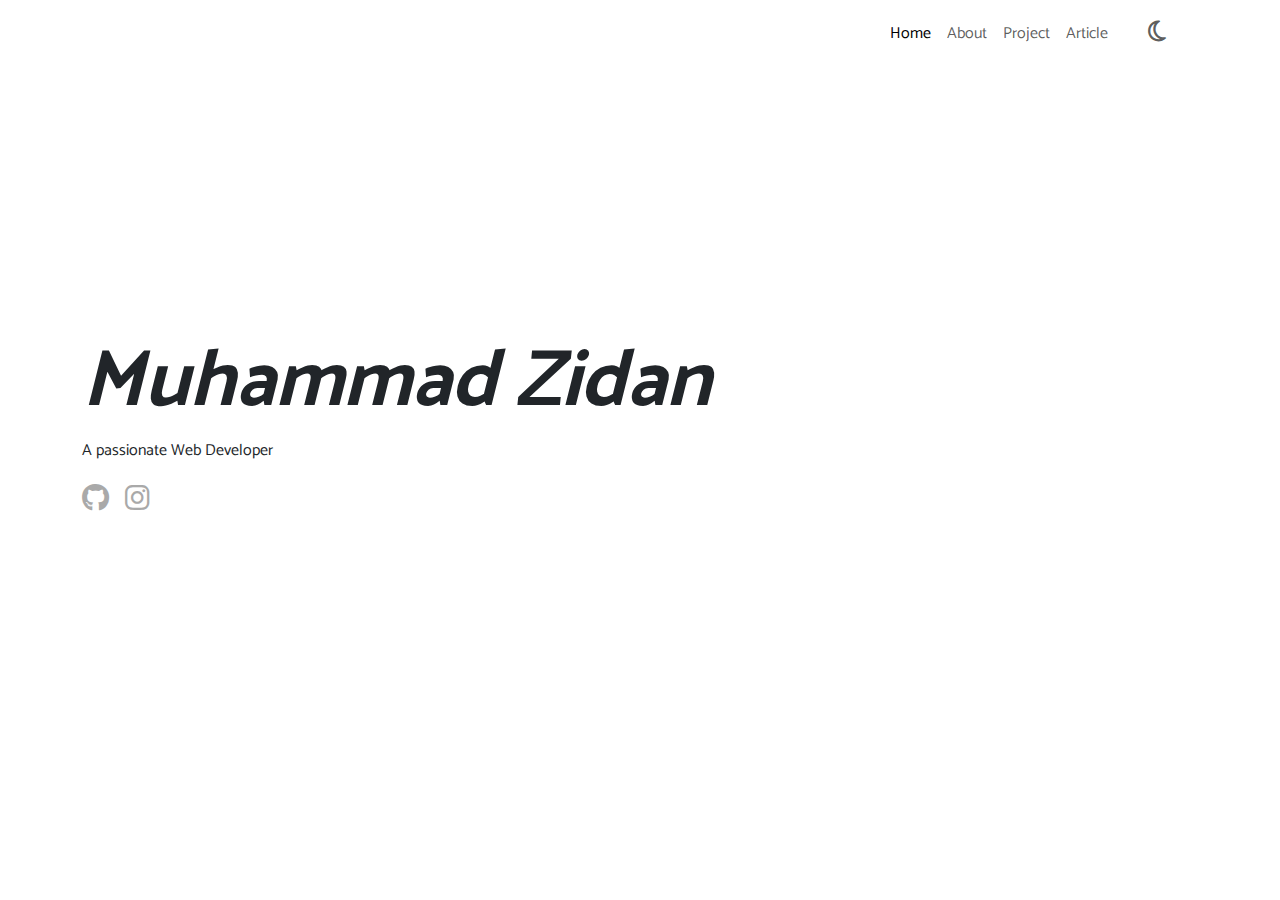
<file: index.html>
<!DOCTYPE html>
<html lang="en">

<head>
    <meta charset="UTF-8">
    <meta name="viewport" content="width=device-width, initial-scale=1.0">
    <title>Home</title>
    <link rel="stylesheet" href="./assets/style.css">
    <link rel="stylesheet" href="https://cdnjs.cloudflare.com/ajax/libs/font-awesome/6.3.0/css/all.min.css">
</head>
<body>
    <nav class="navbar navbar-expand-lg">
        <div class="container">
            <button class="navbar-toggler" type="button" data-bs-toggle="collapse"
                data-bs-target="#navbarSupportedContent" aria-controls="navbarSupportedContent" aria-expanded="false"
                aria-label="Toggle navigation">
                <span class="navbar-toggler-icon"></span>
            </button>
            <div class="collapse navbar-collapse" id="navbarSupportedContent">
                <ul class="navbar-nav ms-auto mb-2 mb-lg-0 align-items-center">
                    <li class="nav-item">
                        <a class="nav-link active" aria-current="page" href="#">Home</a>
                    </li>
                    <li class="nav-item">
                        <a class="nav-link" href="./about.html">About</a>
                    </li>
                    <li class="nav-item">
                        <a class="nav-link" href="./project.html">Project</a>
                    </li>
                    <li class="nav-item">
                        <a class="nav-link" href="./article.html">Article</a>
                    </li>
                    <li class="nav-item px-4">
                        <a class="nav-link" href="#">
                            <span id="darkModeToggle" style="font-size: 24px;">
                                <i class="fa-regular fa-moon"></i>
                            </span>
                        </a>
                    </li>
                </ul>
            </div>
        </div>
    </nav>

    <section id="home">
        <div class="container">
            <div class="row align-items-center" style="min-height: 80vh;">
                <div class="col-12">
                    <h1 class="display-1 fw-bold fst-italic">Muhammad Zidan</h1>
                    <p>A passionate Web Developer</p>
                    <div class="d-flex gap-3">
                        <a class="home-socmed-link" href="https://github.com/clumsyy29"><i
                                class="fa-brands fa-github"></i></a>
                        <a class="home-socmed-link"
                            href="https://www.instagram.com/dann.idann?igshid=YTQwZjQ0NmI0OA%3D%3D"><i
                                class="fa-brands fa-instagram"></i></a>
                    </div>
                </div>
            </div>
        </div>
    </section>
    <script src="https://cdn.jsdelivr.net/npm/bootstrap@5.3.2/dist/js/bootstrap.bundle.min.js"></script>
    <script src="./script/theme.js"></script>
</body>
</html>
</file>
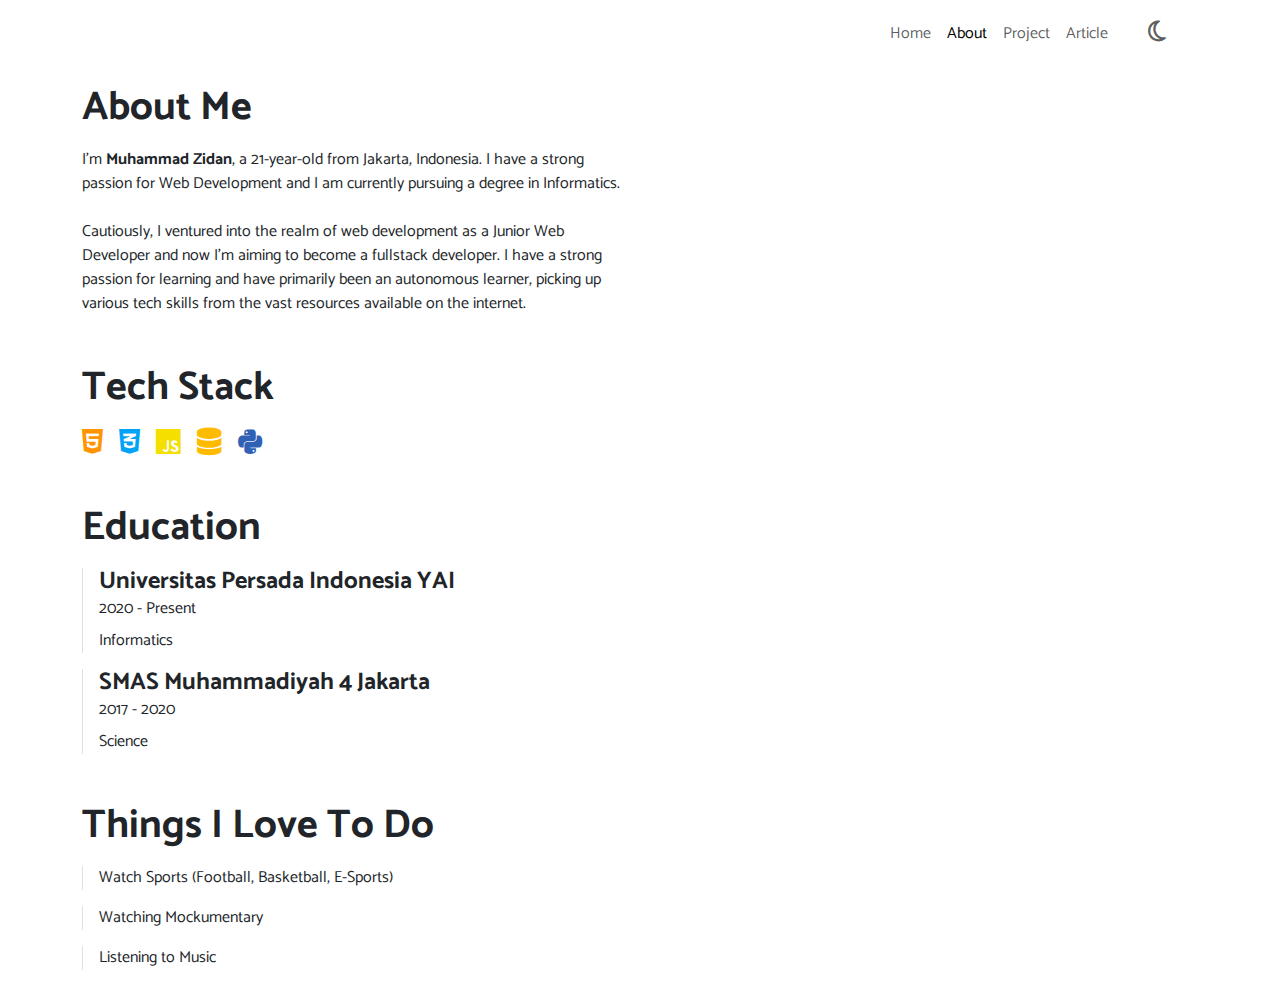
<file: about.html>
<!DOCTYPE html>
<html lang="en">

<head>
    <meta charset="UTF-8">
    <meta name="viewport" content="width=device-width, initial-scale=1.0">
    <title>About</title>
    <link rel="stylesheet" href="./assets/style.css">
    <link rel="stylesheet" href="https://cdnjs.cloudflare.com/ajax/libs/font-awesome/6.3.0/css/all.min.css">
</head>
<body>
    <nav class="navbar navbar-expand-lg">
        <div class="container">
            <button class="navbar-toggler" type="button" data-bs-toggle="collapse"
                data-bs-target="#navbarSupportedContent" aria-controls="navbarSupportedContent" aria-expanded="false"
                aria-label="Toggle navigation">
                <span class="navbar-toggler-icon"></span>
            </button>
            <div class="collapse navbar-collapse" id="navbarSupportedContent">
                <ul class="navbar-nav ms-auto mb-2 mb-lg-0 align-items-center">
                    <li class="nav-item">
                        <a class="nav-link" href="./index.html">Home</a>
                    </li>
                    <li class="nav-item">
                        <a class="nav-link active" href="./about.html">About</a>
                    </li>
                    <li class="nav-item">
                        <a class="nav-link" href="./project.html">Project</a>
                    </li>
                    <li class="nav-item">
                        <a class="nav-link" href="./article.html">Article</a>
                    </li>
                    <li class="nav-item px-4">
                        <a class="nav-link" href="#">
                            <span id="darkModeToggle" style="font-size: 24px;">
                                <i class="fa-regular fa-moon"></i>
                            </span>
                        </a>
                    </li>
                </ul>
            </div>
        </div>
    </nav>

    <section id="about" class="mt-3">
        <div class="container">
            <div class="row">
                <div class="col-lg-6">
                    <h1 class="fw-bold mb-3">About Me</h1>
                    <p>I'm <b> Muhammad Zidan</b>, a 21-year-old from Jakarta, Indonesia. I have a strong passion for
                        Web
                        Development and I am currently pursuing a degree in Informatics.
                        <br><br>
                        Cautiously, I ventured into the realm of web development as a Junior Web Developer and now I'm
                        aiming to become a fullstack developer. I have a strong passion for learning and have primarily
                        been an autonomous learner, picking up various tech skills from the vast resources available on
                        the internet.
                    </p>
                    <h1 class="fw-bold mb-3 mt-5">Tech Stack</h1>
                    <div class="d-flex gap-3 tech-logo">
                        <i class="fa-brands fa-html5" style="color: #ff9500;"></i>
                        <i class="fa-brands fa-css3-alt" style="color: #00a3f5;"></i>
                        <i class="fa-brands fa-js " style="color: #f4df01;"></i>
                        <i class="fa-solid fa-database" style="color: #ffbb00;"></i>
                        <i class="fa-brands fa-python" style="color: #3061b5;"></i>
                        </d>
                    </div>
                    <h1 class="fw-bold mb-3 mt-5">Education</h1>
                    <div class="edu-list">
                        <div class="border-start-custom border-start ps-3 mb-3">
                            <h4 class="fw-bold mb-0">Universitas Persada Indonesia YAI</h4>
                            <div class="mb-2">2020 - Present</div>
                            <div class="">Informatics</div>
                        </div>
                        <div class="border-start-custom border-start ps-3">
                            <h4 class="fw-bold mb-0">SMAS Muhammadiyah 4 Jakarta</h4>
                            <div class="mb-2">2017 - 2020</div>
                            <div class="">Science</div>
                        </div>
                    </div>
                    <h1 class="fw-bold mb-3 mt-5">Things I Love To Do</h1>
                    <div class="love-list">
                        <div class="border-start-custom border-start ps-3 mb-3">
                            <p>Watch Sports (Football, Basketball, E-Sports)</p>
                        </div>
                        <div class="border-start-custom border-start ps-3 mb-3">
                            <p>Watching Mockumentary</p>
                        </div>
                        <div class="border-start-custom border-start ps-3 mb-3">
                            <p>Listening to Music</p>
                        </div>
                    </div>
                </div>
            </div>
    </section>
    <script src="https://cdn.jsdelivr.net/npm/bootstrap@5.3.2/dist/js/bootstrap.bundle.min.js"></script>
    <script src="./script/theme.js"></script>
</body>
</html>
</file>
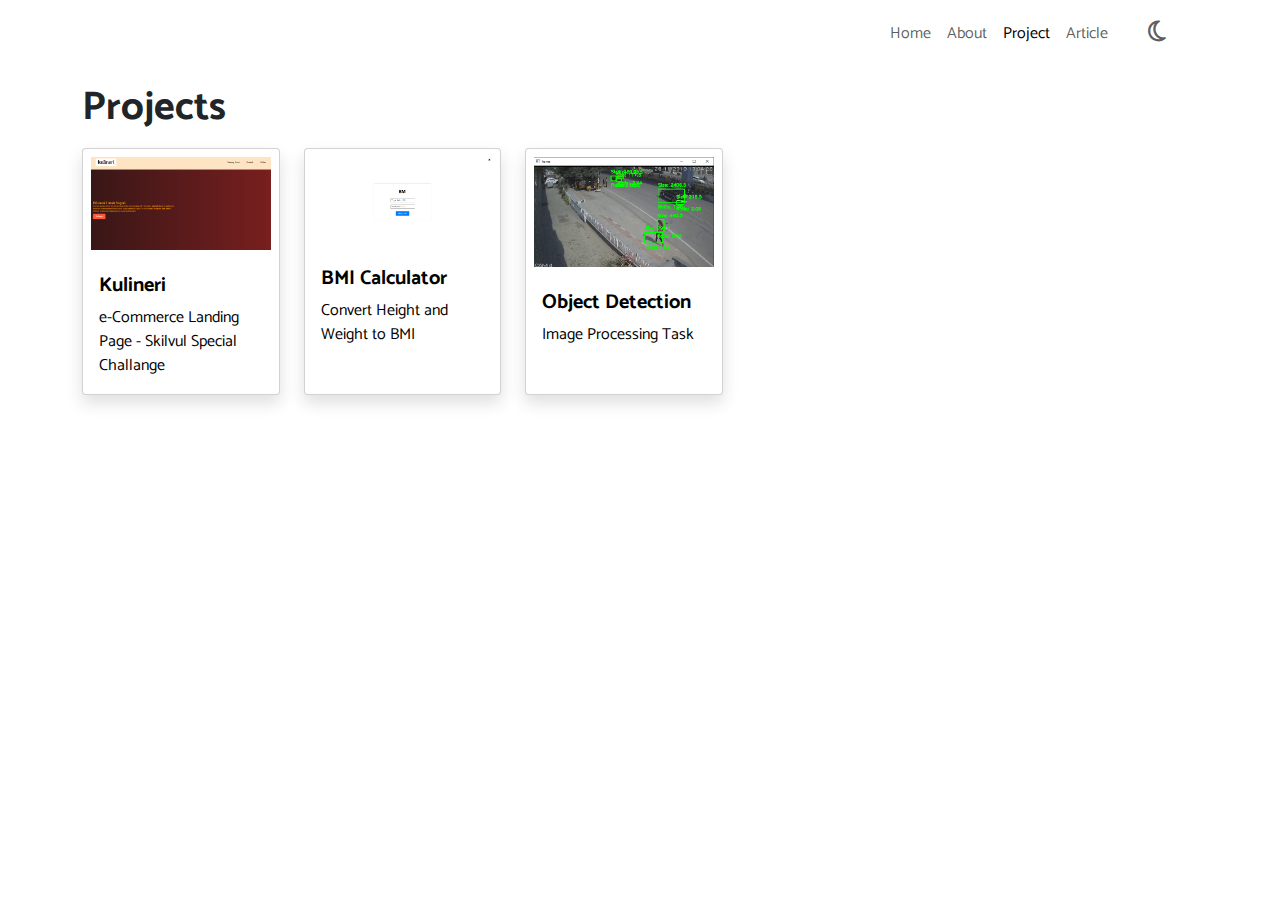
<file: project.html>
<!DOCTYPE html>
<html lang="en">

<head>
    <meta charset="UTF-8">
    <meta name="viewport" content="width=device-width, initial-scale=1.0">
    <title>Projects</title>
    <link rel="stylesheet" href="./assets/style.css">
    <link rel="stylesheet" href="https://cdnjs.cloudflare.com/ajax/libs/font-awesome/6.3.0/css/all.min.css">
</head>
<body>
    <nav class="navbar navbar-expand-lg">
        <div class="container">
            <button class="navbar-toggler" type="button" data-bs-toggle="collapse"
                data-bs-target="#navbarSupportedContent" aria-controls="navbarSupportedContent" aria-expanded="false"
                aria-label="Toggle navigation">
                <span class="navbar-toggler-icon"></span>
            </button>
            <div class="collapse navbar-collapse" id="navbarSupportedContent">
                <ul class="navbar-nav ms-auto mb-2 mb-lg-0 align-items-center">
                    <li class="nav-item">
                        <a class="nav-link" href="./index.html">Home</a>
                    </li>
                    <li class="nav-item">
                        <a class="nav-link" href="./about.html">About</a>
                    </li>
                    <li class="nav-item">
                        <a class="nav-link active" href="./project.html">Project</a>
                    </li>
                    <li class="nav-item">
                        <a class="nav-link" href="./article.html">Article</a>
                    </li>
                    <li class="nav-item px-4">
                        <a class="nav-link" href="#">
                            <span id="darkModeToggle" style="font-size: 24px;">
                                <i class="fa-regular fa-moon"></i>
                            </span>
                        </a>
                    </li>
                </ul>
            </div>
        </div>
    </nav>

    <section id="about" class="mt-3">
        <div class="container">
            <div class="row">
                <div class="col-lg-7">
                    <h1 class="fw-bold mb-3">Projects</h1>
                    <div class="row g-4">
                        <div class="col-md-4 col-6 d-flex">
                            <a href="https://playground.skilvul.com/preview/clmqbv48iov0201ntx3m7nx2i"
                                class="card shadow rounded-1 text-decoration-none">
                                <img src="./assets/image/Landing Page.png" class="card-img-top p-2" alt="landing page">
                                <div class="card-body">
                                    <h5 class="card-title fw-bold">Kulineri</h5>
                                    <p class="card-text">e-Commerce Landing Page - Skilvul Special Challange </p>
                                </div>
                            </a>
                        </div>
                        <div class="col-md-4 col-6 d-flex">
                            <a href="https://kalkulator-bmi-one.vercel.app/"
                                class="card shadow rounded-1 text-decoration-none">
                                <img src="./assets/image/BMI.png" class="card-img-top p-2" alt="landing page">
                                <div class="card-body">
                                    <h5 class="card-title fw-bold">BMI Calculator</h5>
                                    <p class="card-text">Convert Height and Weight to BMI</p>
                                </div>
                            </a>
                        </div>
                        <div class="col-md-4 col-6 d-flex">
                            <a href="#" class="card shadow rounded-1 text-decoration-none">
                                <img src="./assets/image/Background Substraction.png" class="card-img-top p-2"
                                    alt="landing page">
                                <div class="card-body">
                                    <h5 class="card-title fw-bold">Object Detection</h5>
                                    <p class="card-text">Image Processing Task</p>
                                </div>
                            </a>
                        </div>
                    </div>
                </div>
            </div>
    </section>
    <script src="https://cdn.jsdelivr.net/npm/bootstrap@5.3.2/dist/js/bootstrap.bundle.min.js"></script>
    <script src="./script/theme.js"></script>
</body>
</html>
</file>
